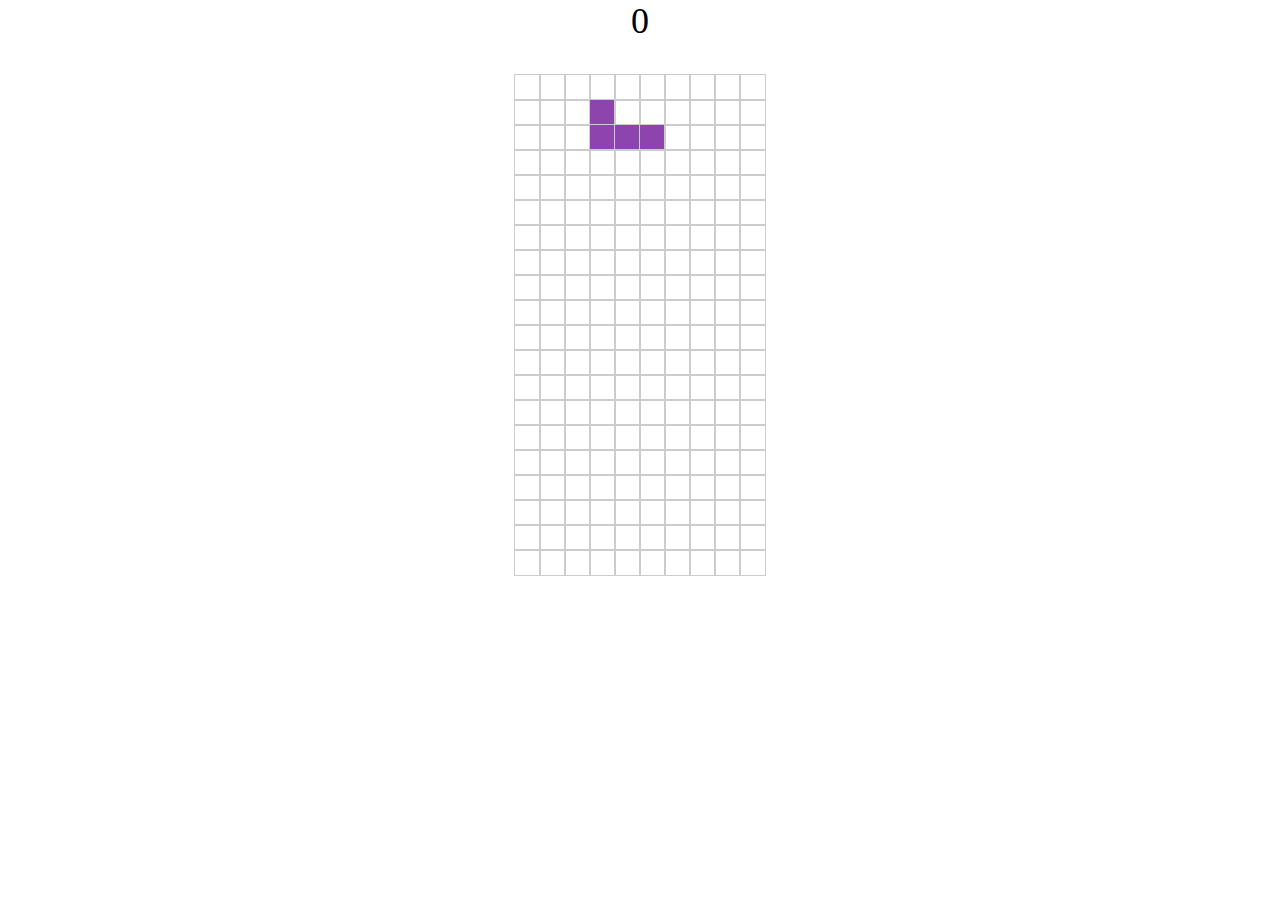
<file: TETRIS/index.html>
<!DOCTYPE html>
<html lang="en">
<head>
    <meta charset="UTF-8">
    <meta http-equiv="X-UA-Compatible" content="IE=edge">
    <meta name="viewport" content="width=device-width, initial-scale=1.0">
    <title>테트리스</title>
    <link rel="stylesheet" href="tetrisCSS.css">
</head>
<body>
    <div class="wrapper">
        <div class = "game-text">
            <span>게임종료!!</span>
            <button>다시 시작</button>
        </div>
        <div class="score">0</div>
        <div class="playground">
        <!-- ul을 띄워 놓으면 텍스트로 인식해서 블록이 바닥밑으로 내려가면 text로 인식함-->
            <ul></ul>
        </div>
    </div>
    <script src="tetrisJS.js"></script>
</body>
</html>
</file>
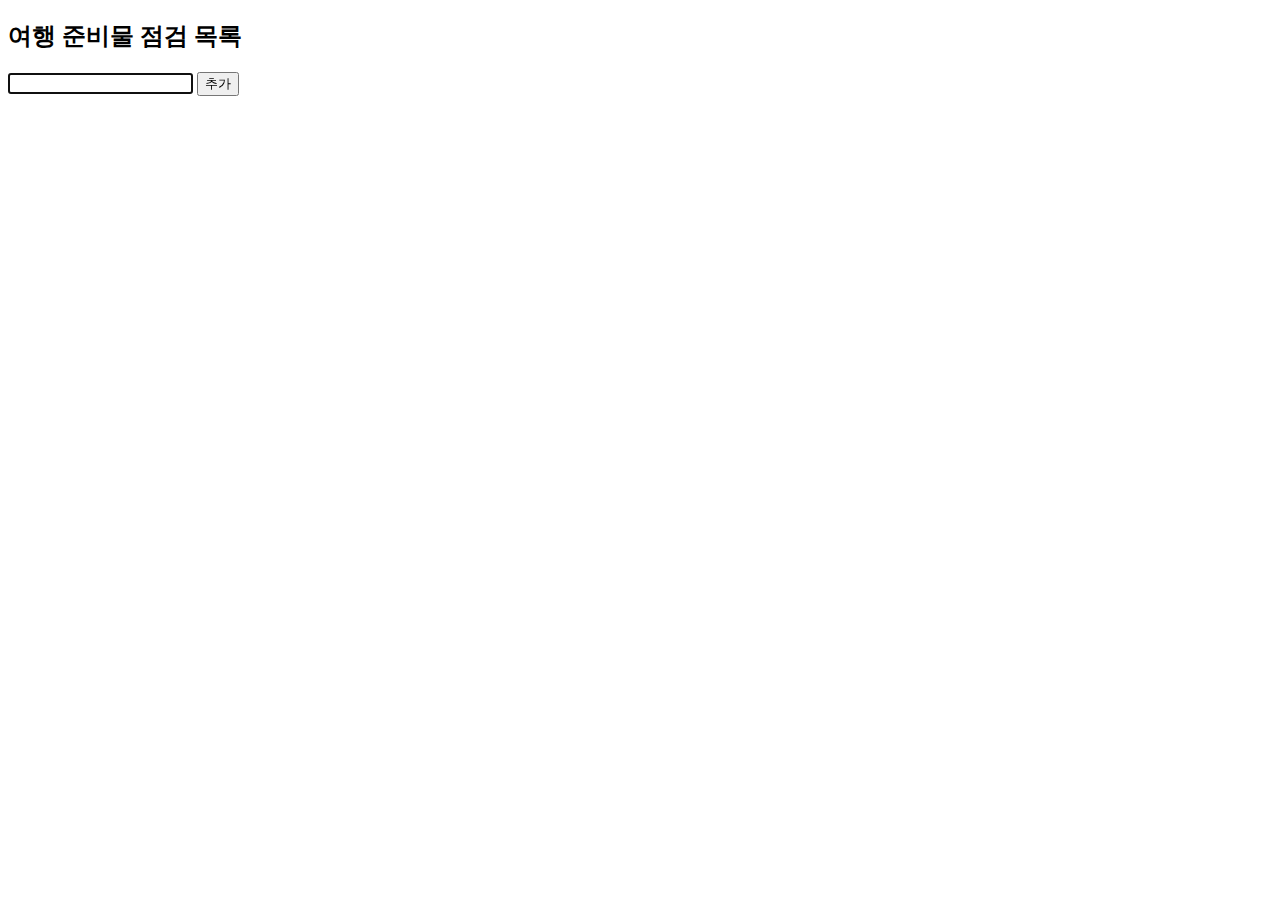
<file: JS(Array)/Chapter7.html>
<!DOCTYPE html>
<html>
    <head>
        <meta charset="UTF-8">

    </head>
    <body>
        <div id="wrapper">
            <h2>여행 준비물 점검 목록</h2>
            <form>
                <input type="text" id="item" autofocus="true">
                <button type="button" id="add" class="addBtn">추가</button>
            </form>
            <div id="itemList"></div>
        </div>
        <script src="Chapter7.js"></script>
    </body>
</html>
</file>
<file: TETRIS/tetrisCSS.css>
* {
    margin: 0;
    padding: 0;
}

ul {
    list-style: none;
}

body {
    height: 100%;
    overflow: hidden;
}

.game-text{
    /*평상시에는 none 게임종료시 flex */
    display: none;
    justify-content: center;
    align-items: center;
    flex-direction: column;
    position: fixed;
    width: 100%;
    height: 100%;
    background: rgba(0,0,0,0.7);
    left: 0;
    top: 0;
    color: #fff;
    font-size: 50px;
}

.game-text > button {
    padding: 0.5rem 1rem;
    color: #fff;
    background: salmon;
    border: none;
    cursor: pointer;
}

.score {
    text-align: center;
    font-size: 36px;
    margin-bottom: 2rem;
}

.playground > ul {
    border: 1px solid #333;
    width: 250px;
    /*가운데로 올 수 있게 해줌*/
    margin: 0 auto;
}

.playground > ul > li {
    /* 한 블록의 높이가 25px */
    width: 100%;
    height: 25px;
}

.playground > ul > li > ul {
    /*블록들이 옆으로 나열되게*/
    display: flex;
}

/*메트릭스가 되는것들*/
.playground > ul > li > ul > li {
    width: 25px;
    height: 25px;
    outline: 1px solid #ccc;
}

.tree {
    background: #67c23a;
}
.bar {
    background: salmon;
}
.zee {
    background: #e6a23c;
}
.square {
    background: #3abec2;
}
.elLeft {
    background: #8e44ad;
}
.elRight {
    background: #16a085;
}
</file>
